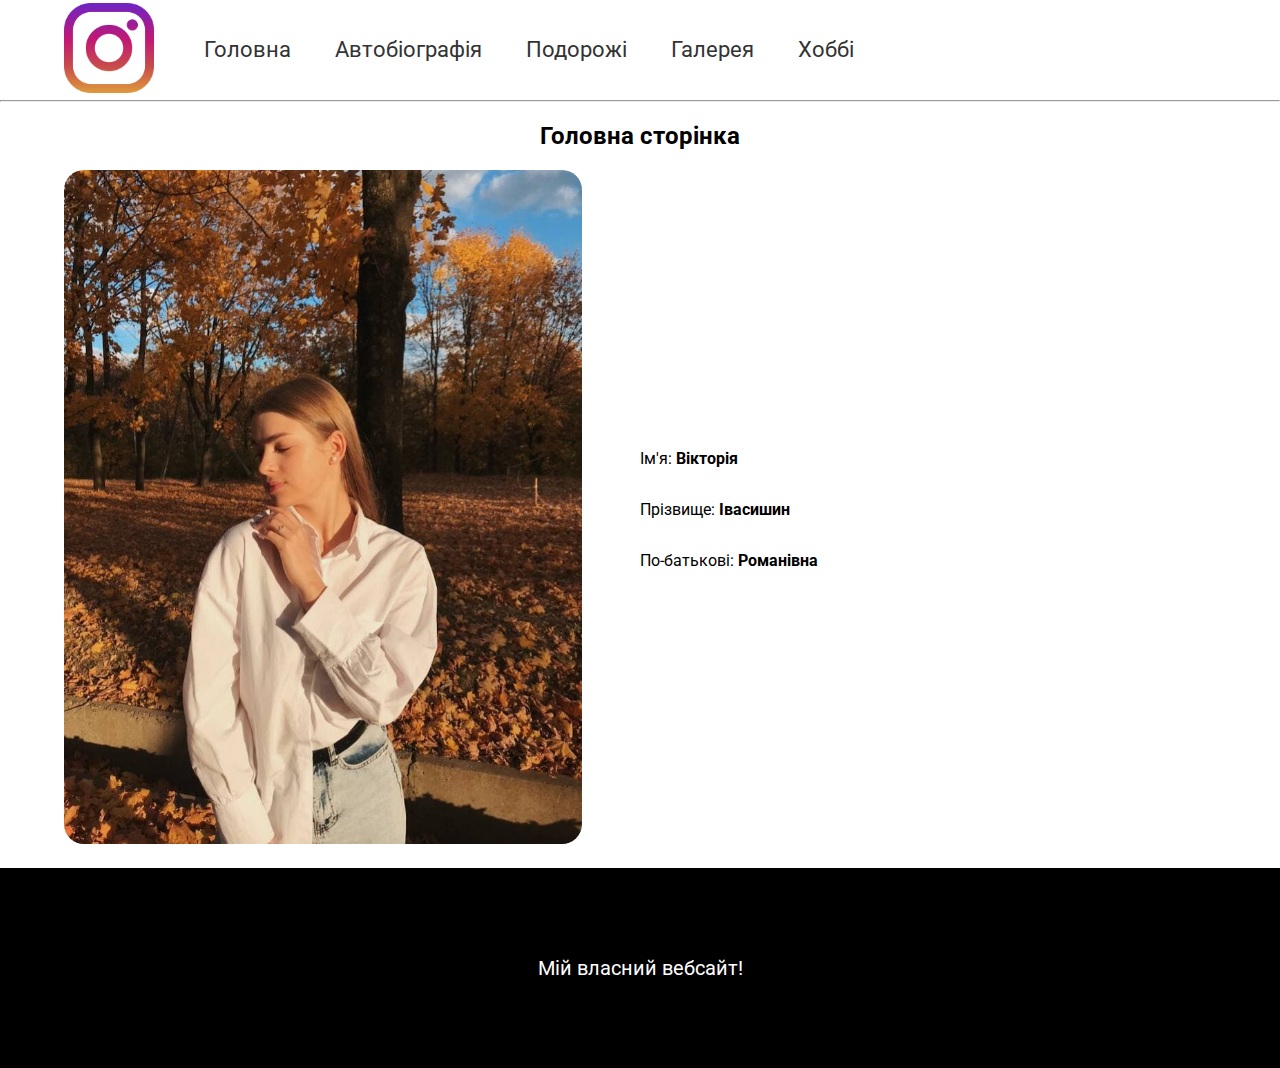
<file: index.html>
<!DOCTYPE html>
<html lang="uk-UA">
<head>
    <meta charset="UTF-8">
    <meta http-equiv="X-UA-Compatible" content="IE=edge">
    <meta name="viewport" content="width=device-width, initial-scale=1.0">
    <link rel="stylesheet" href="./css/main.css">
    <link rel="stylesheet" href="./css/media.css">
    <link rel="icon" href="./images/logo.png">
    <title>Головна сторінка школяра</title>
</head>
<body>
    <div class="wrap">
        <header>
            <div class="logo">
                <a href="https://www.instagram.com/ivasushunka/">
                    <img id="header-logo" src="./images/instagram.png" alt="instagram icon">
                </a>
            </div>
            <div class="menu">
                <span id="menu-position"><a id="href-menu" href="index.html">Головна</a></span>
                <span id="menu-position"><a id="href-menu" href="biography.html">Автобіографія</a></span>
                <span id="menu-position"><a id="href-menu" href="journey.html">Подорожі</a></span>
                <span id="menu-position"><a id="href-menu" href="galery.html">Галерея</a></span>
                <span id="menu-position"><a id="href-menu" href="contact.html">Хоббі</a></span>
            </div>
            <div class="menu-mobile">
                <img id="ph-menu-mobile" src="images/menu.png" alt="menu icon">
            </div>
            <div id="menu-content">
                <span id="close">&#10006;</span>
                <span><a id="href-menu" href="index.html">Головна</a></span>
                <span><a id="href-menu" href="biography.html">Автобіографія</a></span>
                <span><a id="href-menu" href="journey.html">Подорожі</a></span>
                <span><a id="href-menu" href="galery.html">Галерея</a></span>
                <span><a id="href-menu" href="contact.html">Хоббі</a></span>
            </div>
        </header>
        <hr id="line">
        <div class="content">
            <h2>Головна сторінка</h2>
            <div class="title-content-text">
                <div class="my-photo">
                    <img id="my-photo" src="./images/img-3.jpg" alt="my-photo">
                </div>
                <div class="my-date">
                    <p>Iм'я: <span id="my-date">Вікторія</span> </p>
                    <p>Прізвище: <span id="my-date">Івасишин</span> </p>
                    <p>По-батькові: <span id="my-date">Романівна</span> </p>
                </div>
            </div>
        </div>
        <footer>
            <p id="footer-text">
                Мій власний вебсайт!
            </p>
        </footer>
    </div>
    <script src="script/menu.js"></script>
</body>
</html>
</file>
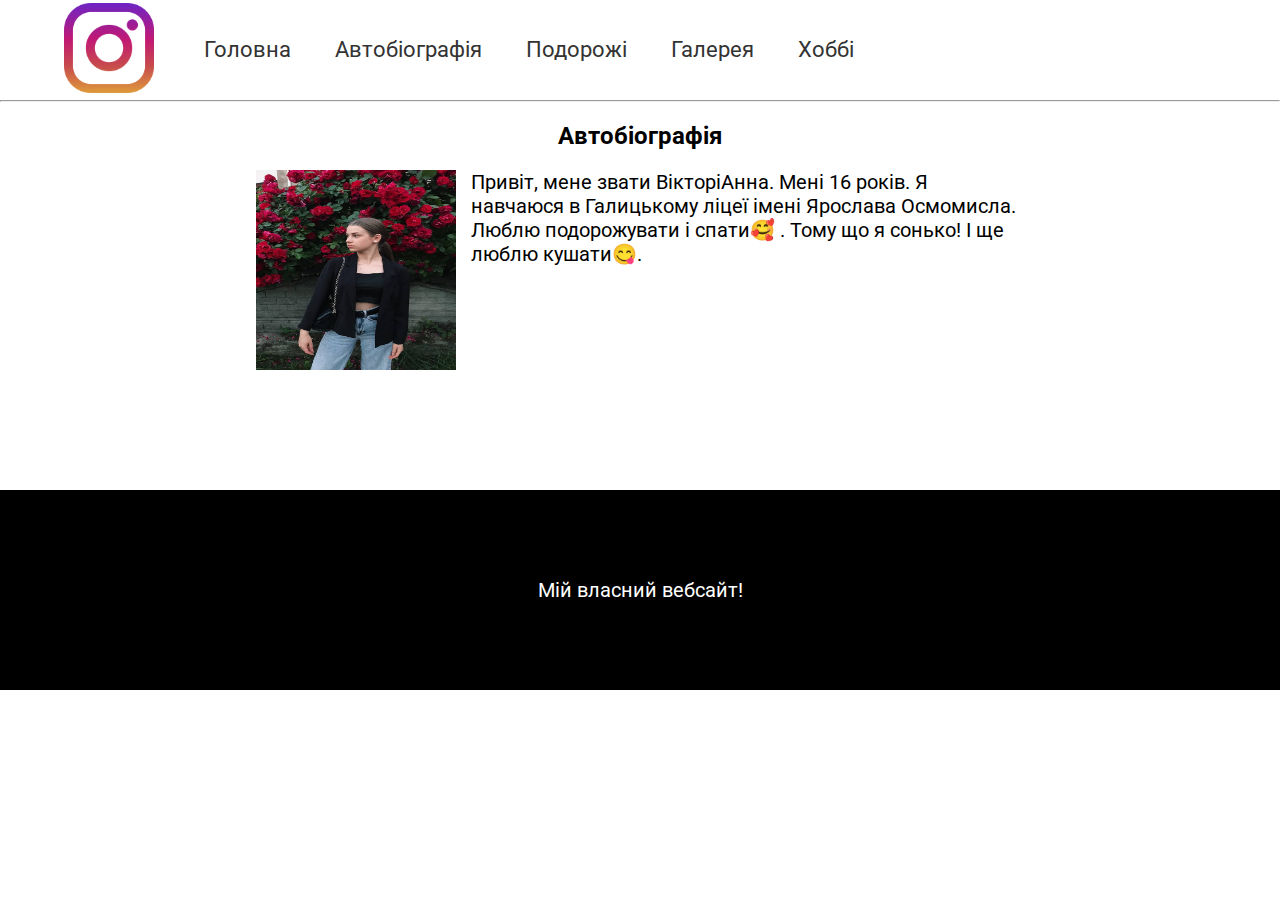
<file: biography.html>
<!DOCTYPE html>
<html lang="uk-UA">
<head>
    <meta charset="UTF-8">
    <meta http-equiv="X-UA-Compatible" content="IE=edge">
    <meta name="viewport" content="width=device-width, initial-scale=1.0">
    <link rel="stylesheet" href="css/main.css">
    <link rel="stylesheet" href="css/media.css">
    <link rel="icon" href="images/logo.png">
    <title>Біографія</title>
</head>
<body>
    <div class="wrap">
        <header>
            <div class="logo">
                <a href="https://www.instagram.com/ivasushunka/">
                    <img id="header-logo" src="./images/instagram.png" alt="instagram icon">
                </a>
            </div>
            <div class="menu">
                <span id="menu-position"><a id="href-menu" href="index.html">Головна</a></span>
                <span id="menu-position"><a id="href-menu" href="biography.html">Автобіографія</a></span>
                <span id="menu-position"><a id="href-menu" href="journey.html">Подорожі</a></span>
                <span id="menu-position"><a id="href-menu" href="galery.html">Галерея</a></span>
                <span id="menu-position"><a id="href-menu" href="contact.html">Хоббі</a></span>
            </div>
            <div class="menu-mobile">
                <img id="ph-menu-mobile" src="images/menu.png" alt="menu icon">
            </div>
            <div id="menu-content">
                <span id="close">&#10006;</span>
                <span><a id="href-menu" href="index.html">Головна</a></span>
                <span><a id="href-menu" href="biography.html">Автобіографія</a></span>
                <span><a id="href-menu" href="journey.html">Подорожі</a></span>
                <span><a id="href-menu" href="galery.html">Галерея</a></span>
                <span><a id="href-menu" href="contact.html">Хоббі</a></span>
            </div>
        </header>
        <hr id="line">
        <div class="biogra">
            <h2>Автобіографія</h2>
            <div class="content-biography">
                <img id="ph-me-bio" src="./images/img-6.jpg" alt="me photo">
                <span id="text-for_me">
                    Привіт, мене звати ВікторіАнна. Мені 16 років. Я навчаюся в Галицькому ліцеї імені Ярослава Осмомисла. Люблю подорожувати і спати&#129392; . Тому що я сонько! І ще люблю кушати&#128523;.
                </span>
            </div>
            
        </div>
        
        <footer>
            <p id="footer-text">
                Мій власний вебсайт!
            </p>
        </footer>
    </div>
    <script src="script/menu.js"></script>
</body>
</html>
</file>
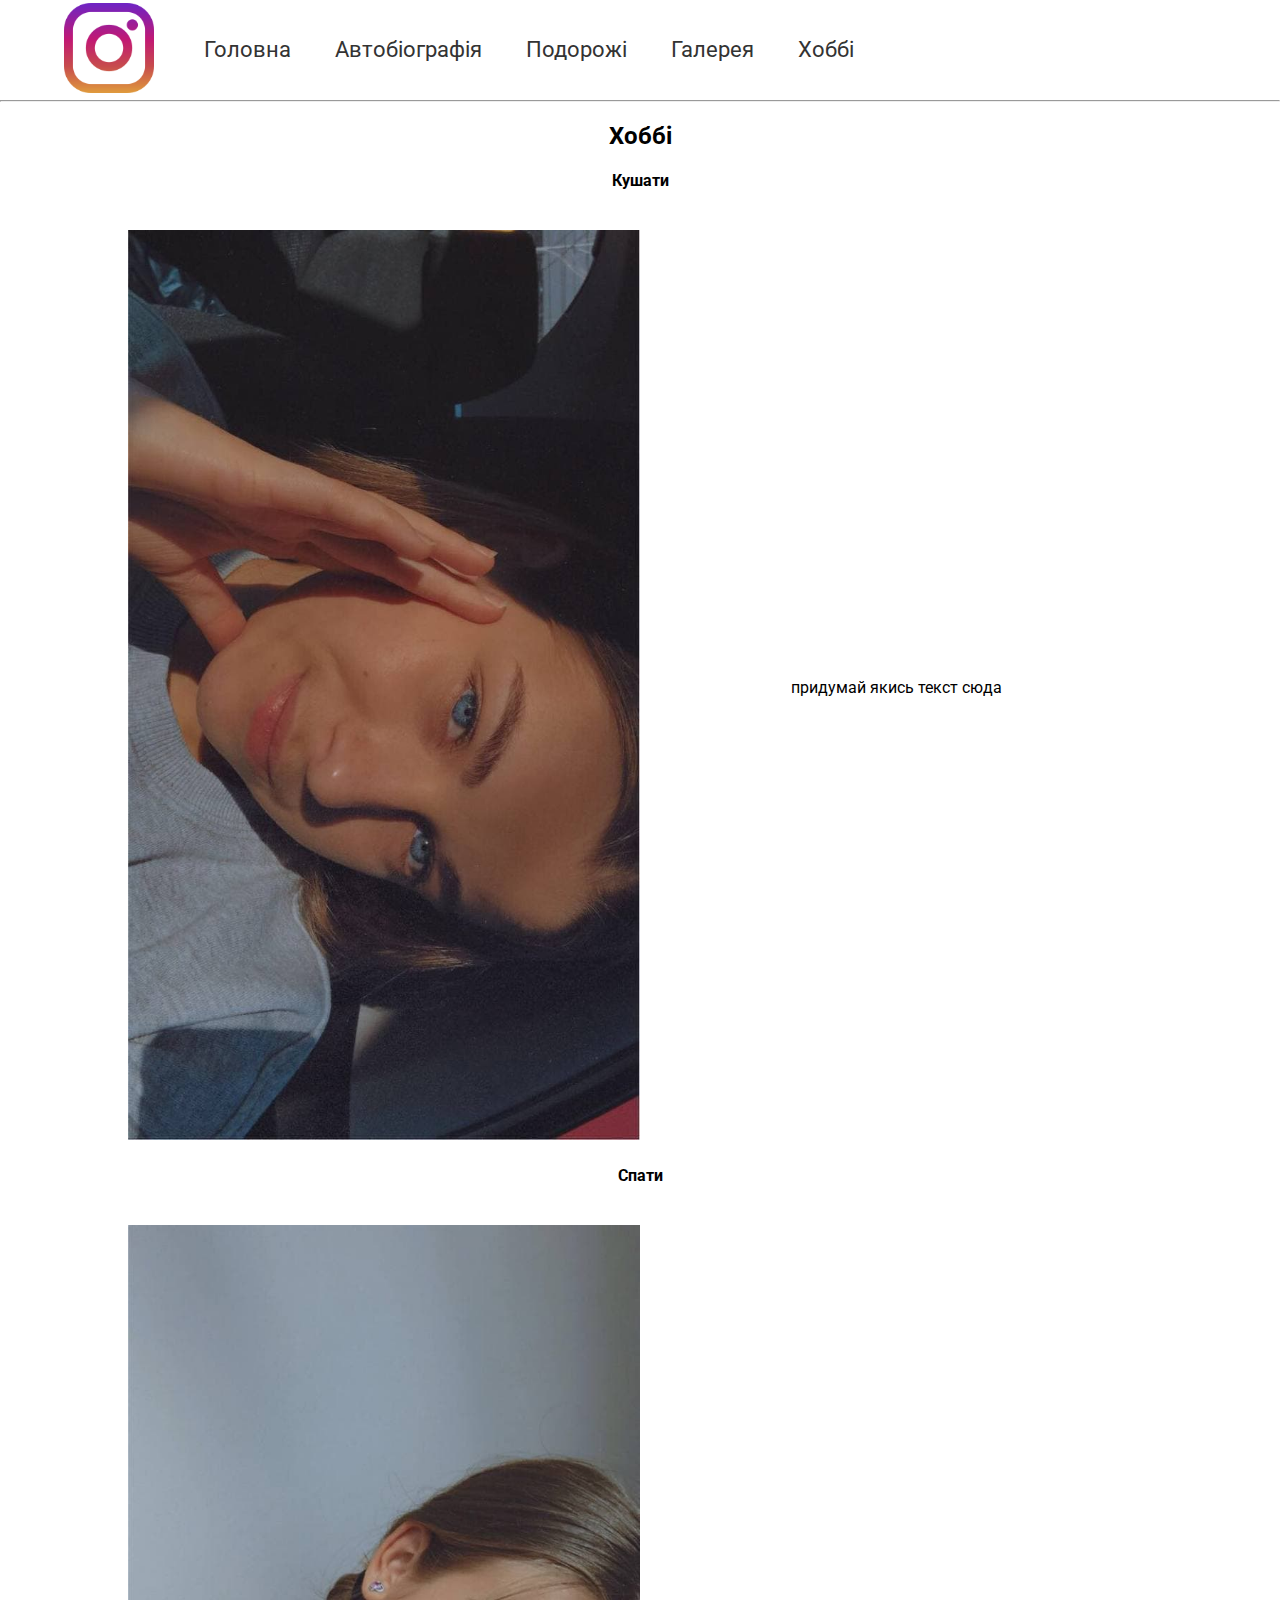
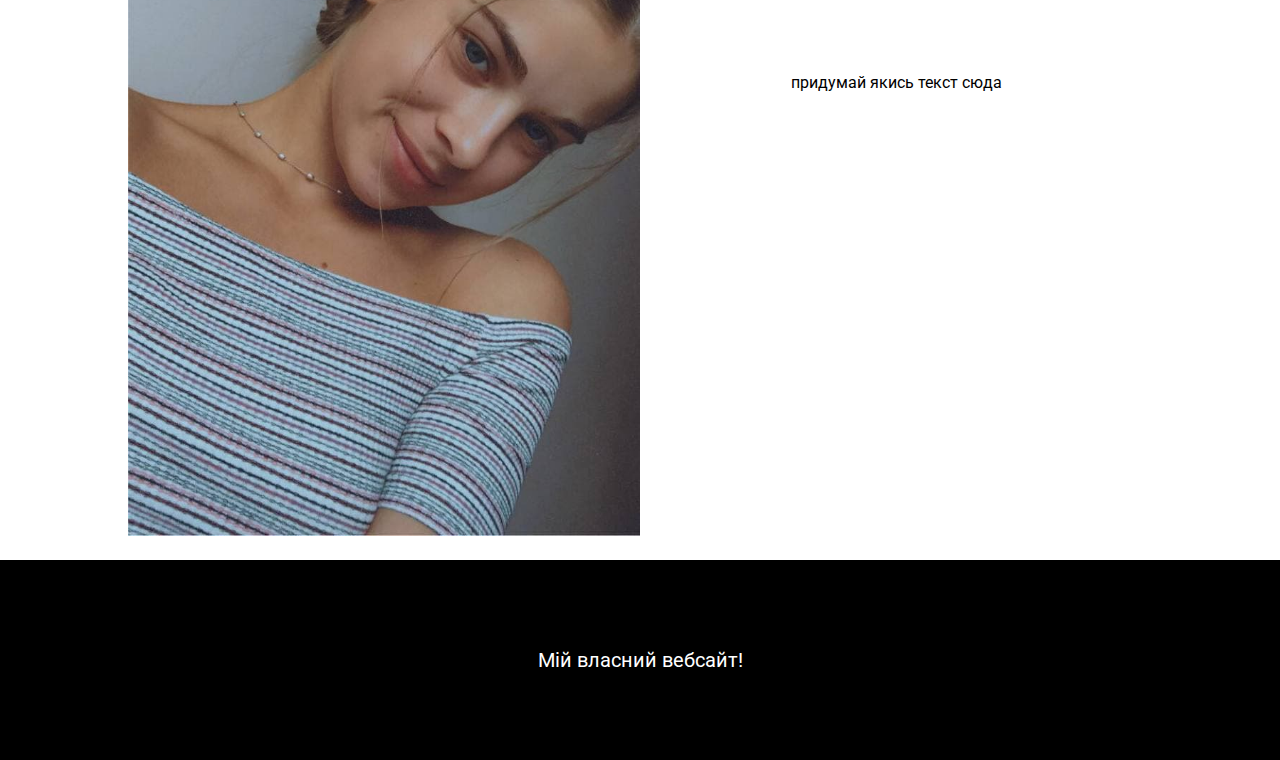
<file: contact.html>
<!DOCTYPE html>
<html lang="uk-UA">
<head>
    <meta charset="UTF-8">
    <meta http-equiv="X-UA-Compatible" content="IE=edge">
    <meta name="viewport" content="width=device-width, initial-scale=1.0">
    <link rel="stylesheet" href="css/main.css">
    <link rel="stylesheet" href="css/media.css">
    <link rel="icon" href="images/logo.png">
    <title>Хоббі</title>
</head>
<body>
    <div class="wrap">
        <header>
            <div class="logo">
                <a href="https://www.instagram.com/ivasushunka/">
                    <img id="header-logo" src="./images/instagram.png" alt="instagram icon">
                </a>
            </div>
            <div class="menu">
                <span id="menu-position"><a id="href-menu" href="index.html">Головна</a></span>
                <span id="menu-position"><a id="href-menu" href="biography.html">Автобіографія</a></span>
                <span id="menu-position"><a id="href-menu" href="journey.html">Подорожі</a></span>
                <span id="menu-position"><a id="href-menu" href="galery.html">Галерея</a></span>
                <span id="menu-position"><a id="href-menu" href="contact.html">Хоббі</a></span>
            </div>
            <div class="menu-mobile">
                <img id="ph-menu-mobile" src="images/menu.png" alt="menu icon">
            </div>
            <div id="menu-content">
                <span id="close">&#10006;</span>
                <span><a id="href-menu" href="index.html">Головна</a></span>
                <span><a id="href-menu" href="biography.html">Автобіографія</a></span>
                <span><a id="href-menu" href="journey.html">Подорожі</a></span>
                <span><a id="href-menu" href="galery.html">Галерея</a></span>
                <span><a id="href-menu" href="contact.html">Хоббі</a></span>
            </div>
        </header>
        <hr id="line">
        <div class="hobbi">
            <h2 id="text-hobbi">Хоббі</h2>
            <h4 id="text-hobbi">Кушати</h4>
            <div class="jorney">
                
                <div class="card1">
                    <div class="ph">
                        <img id="photo-card" src="./images/img-2.jpg">
                    </div>
                    <div class="opus">
                        <p>
                            придумай якись текст сюда
                        </p>
                    </div>
                </div>

                
                <h4 id="text-hobbi">Спати</h4>
                <div class="card1">
                    <div class="ph">
                        <img id="photo-card" src="./images/img-1.jpg" >
                    </div>
                    <div class="opus">
                        <p>
                            придумай якись текст сюда
                        </p>
                    </div>
                </div>
                
            </div>
        </div>
        </div>
        <footer>
            <p id="footer-text">
                Мій власний вебсайт!
            </p>
        </footer>
    </div>
    <script src="script/menu.js"></script>
</body>
</html>
</file>
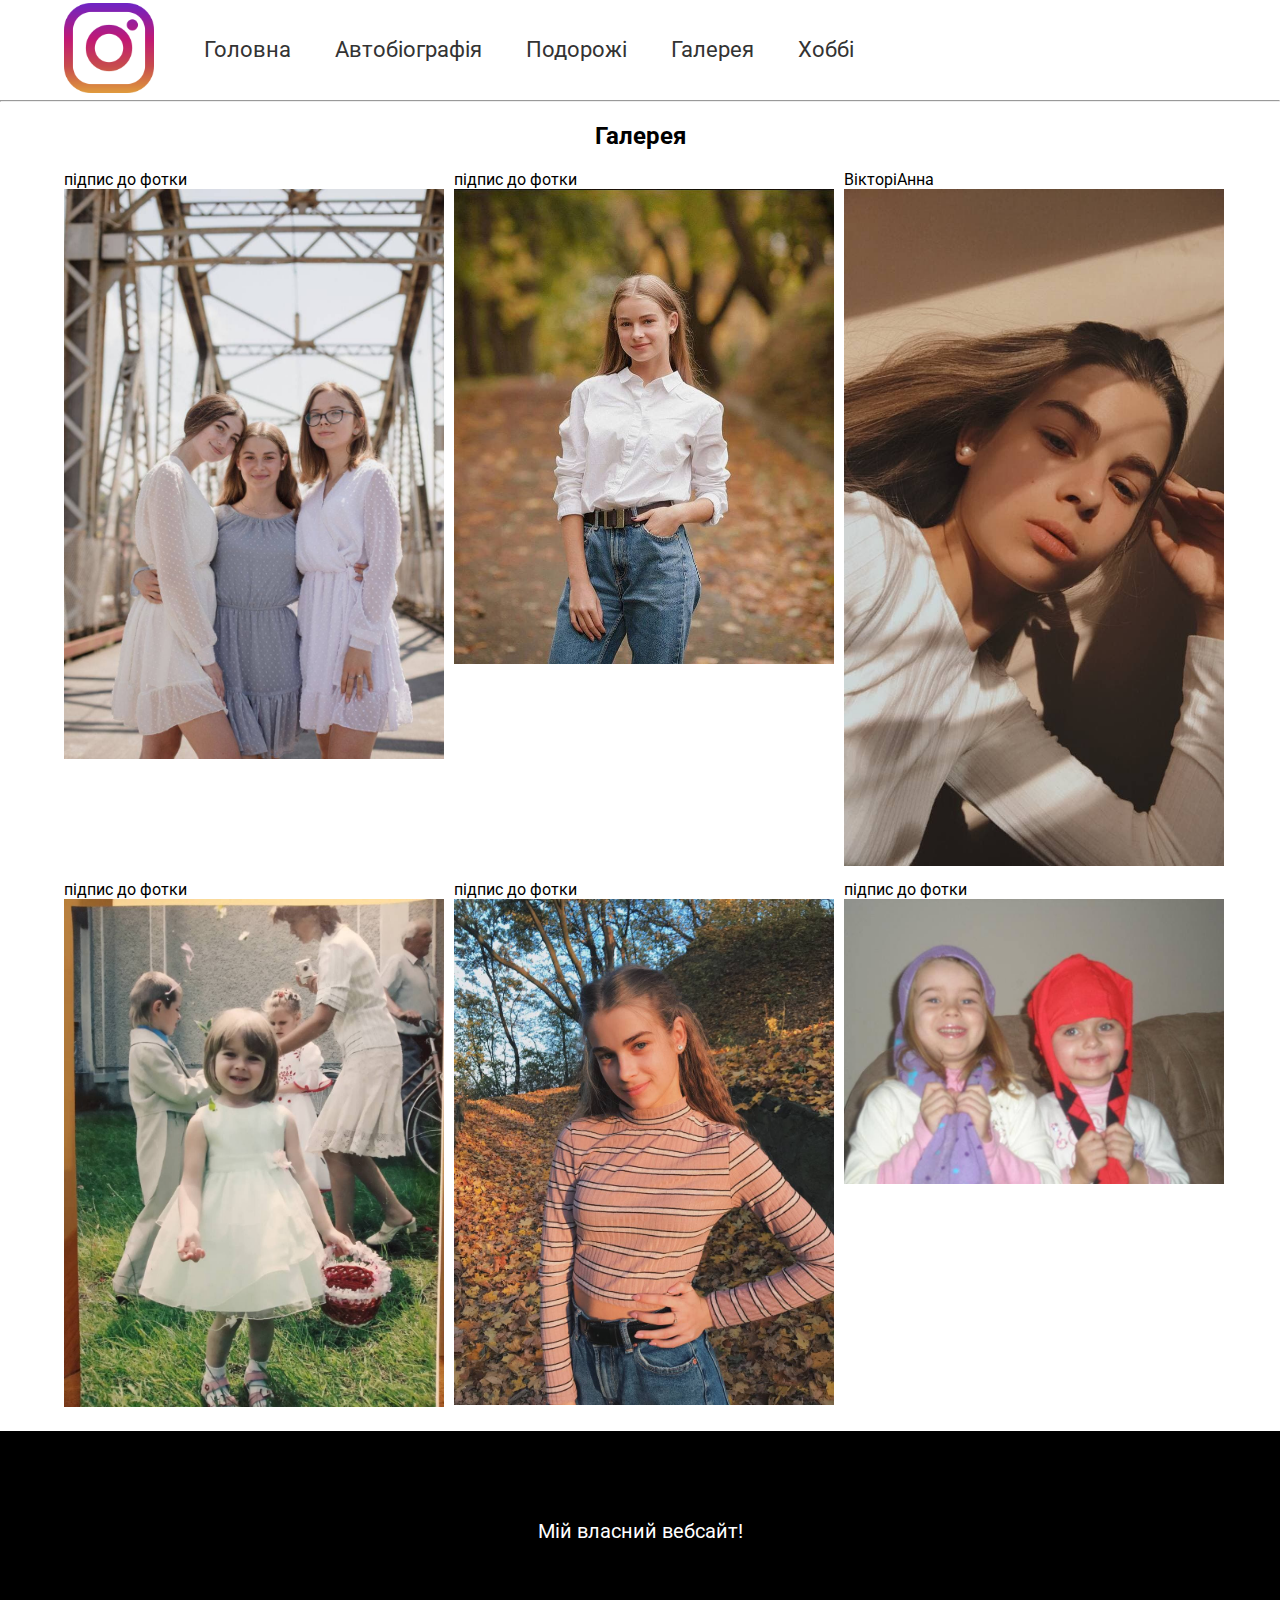
<file: galery.html>
<!DOCTYPE html>
<html lang="uk-UA">
<head>
    <meta charset="UTF-8">
    <meta http-equiv="X-UA-Compatible" content="IE=edge">
    <meta name="viewport" content="width=device-width, initial-scale=1.0">
    <link rel="stylesheet" href="css/main.css">
    <link rel="stylesheet" href="css/media.css">
    <link rel="icon" href="images/logo.png">
    <title>Фото галерея</title>
</head>
<body>
    <div class="wrap">
        <header>
            <div class="logo">
                <a href="https://www.instagram.com/ivasushunka/">
                    <img id="header-logo" src="./images/instagram.png" alt="instagram icon">
                </a>
            </div>
            <div class="menu">
                <span id="menu-position"><a id="href-menu" href="index.html">Головна</a></span>
                <span id="menu-position"><a id="href-menu" href="biography.html">Автобіографія</a></span>
                <span id="menu-position"><a id="href-menu" href="journey.html">Подорожі</a></span>
                <span id="menu-position"><a id="href-menu" href="galery.html">Галерея</a></span>
                <span id="menu-position"><a id="href-menu" href="contact.html">Хоббі</a></span>
            </div>
            <div class="menu-mobile">
                <img id="ph-menu-mobile" src="images/menu.png" alt="menu icon">
            </div>
            <div id="menu-content">
                <span id="close">&#10006;</span>
                <span><a id="href-menu" href="index.html">Головна</a></span>
                <span><a id="href-menu" href="biography.html">Автобіографія</a></span>
                <span><a id="href-menu" href="journey.html">Подорожі</a></span>
                <span><a id="href-menu" href="galery.html">Галерея</a></span>
                <span><a id="href-menu" href="contact.html">Хоббі</a></span>
            </div>
        </header>
        <hr id="line">
        <h2 id="text-hobbi">Галерея</h2>
        <div class="ph-galer">
            <div class="ph1">
                <span>підпис до фотки</span>
                <img id="ph-gal" src="./images/img-12.jpg" alt=""> 
            </div>
            <div class="ph1">
                <span>підпис до фотки</span>
                <img id="ph-gal" src="./images/img-13.jpg" alt="">
            </div>
            <div class="ph1">
                <span>ВікторіАнна</span>
                <img id="ph-gal" src="./images/img-14.jpg" alt="">
            </div>
            <div class="ph1">
                <span>підпис до фотки</span>
                <img id="ph-gal" src="./images/img-15.jpg" alt="">
            </div>
            <div class="ph1">
                <span>підпис до фотки</span>
                <img id="ph-gal" src="./images/img-16.jpg" alt="">
            </div>
            <div class="ph1">
                <span>підпис до фотки</span>
                <img id="ph-gal" src="./images/img-8.jpg" alt="">
            </div>
        </div>
        
        <footer>
            <p id="footer-text">
                Мій власний вебсайт!
            </p>
        </footer>
    </div>
    <script src="script/menu.js"></script>
</body>
</html>
</file>
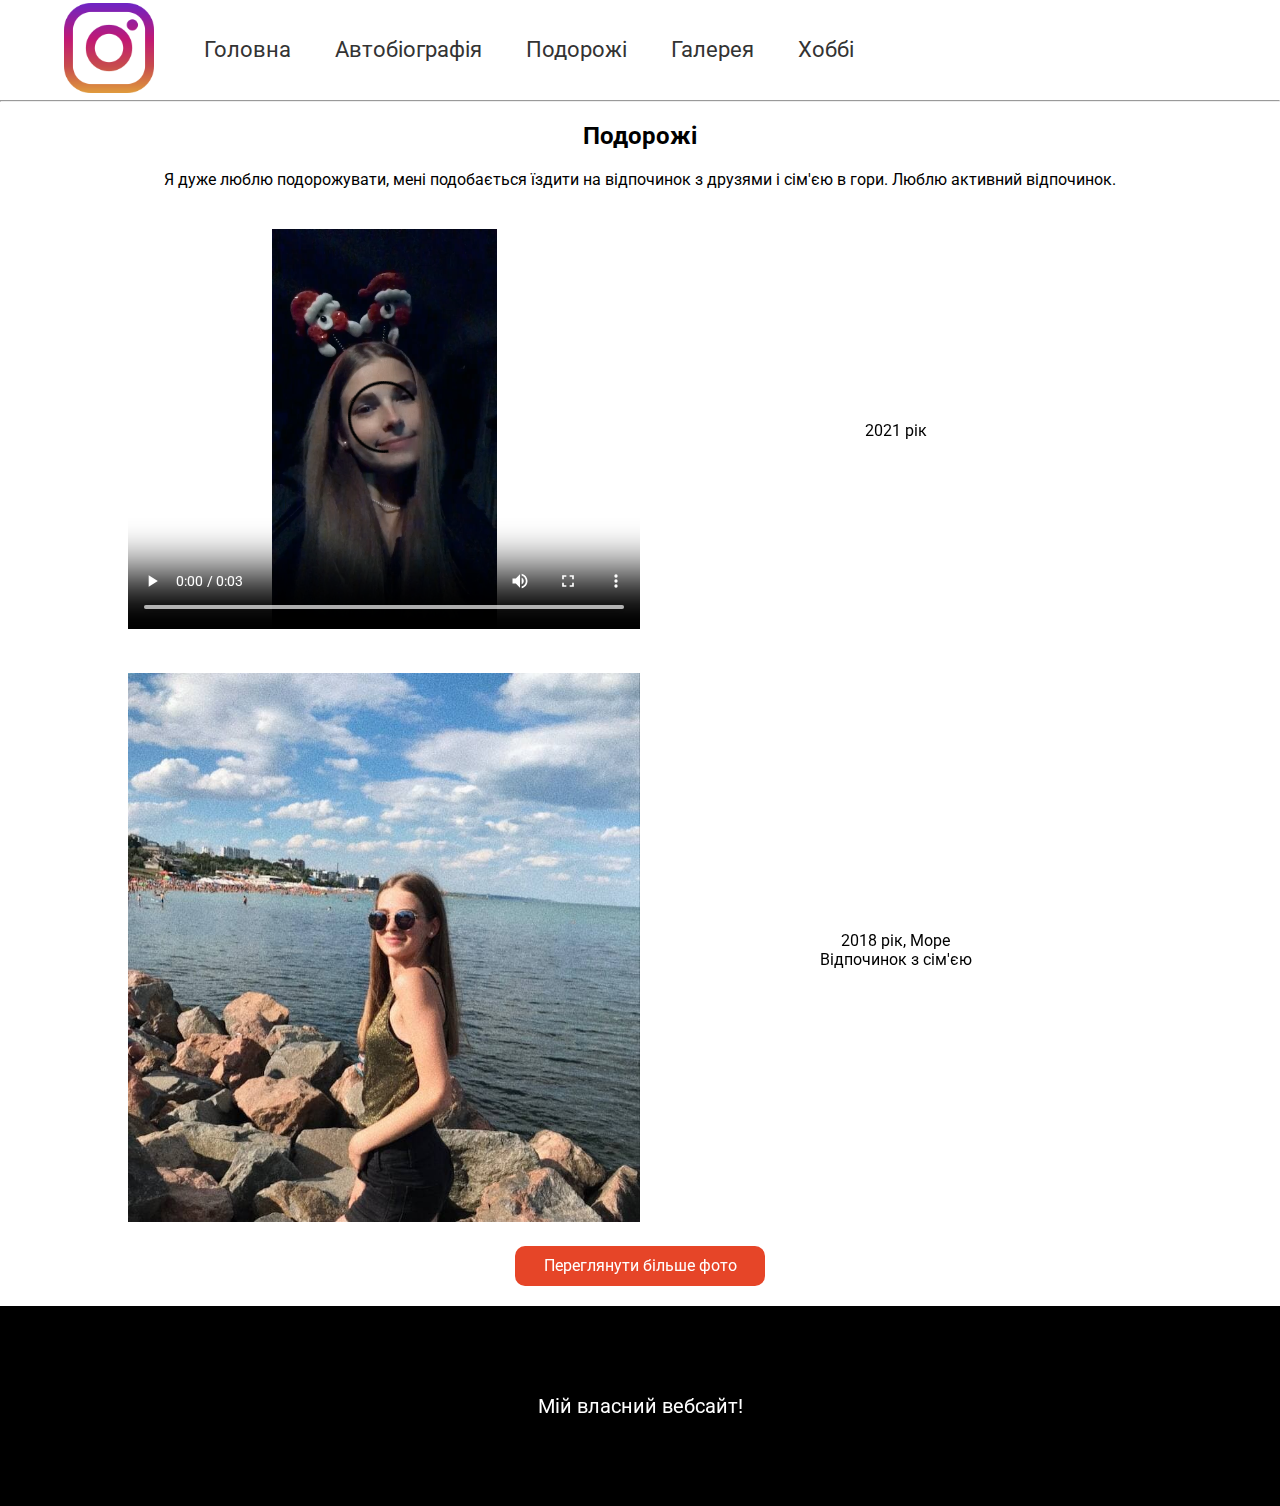
<file: journey.html>
<!DOCTYPE html>
<html lang="uk-UA">
<head>
    <meta charset="UTF-8">
    <meta http-equiv="X-UA-Compatible" content="IE=edge">
    <meta name="viewport" content="width=device-width, initial-scale=1.0">
    <link rel="stylesheet" href="css/main.css">
    <link rel="stylesheet" href="css/media.css">
    <link rel="icon" href="images/logo.png">
    <title>Подорожі</title>
</head>
<body>
    <div class="wrap">
        <header>
            <div class="logo">
                <a href="https://www.instagram.com/ivasushunka/">
                    <img id="header-logo" src="./images/instagram.png" alt="instagram icon">
                </a>
            </div>
            <div class="menu">
                <span id="menu-position"><a id="href-menu" href="index.html">Головна</a></span>
                <span id="menu-position"><a id="href-menu" href="biography.html">Автобіографія</a></span>
                <span id="menu-position"><a id="href-menu" href="journey.html">Подорожі</a></span>
                <span id="menu-position"><a id="href-menu" href="galery.html">Галерея</a></span>
                <span id="menu-position"><a id="href-menu" href="contact.html">Хоббі</a></span>
            </div>
            <div class="menu-mobile">
                <img id="ph-menu-mobile" src="images/menu.png" alt="menu icon">
            </div>
            <div id="menu-content">
                <span id="close">&#10006;</span>
                <span><a id="href-menu" href="index.html">Головна</a></span>
                <span><a id="href-menu" href="biography.html">Автобіографія</a></span>
                <span><a id="href-menu" href="journey.html">Подорожі</a></span>
                <span><a id="href-menu" href="galery.html">Галерея</a></span>
                <span><a id="href-menu" href="contact.html">Хоббі</a></span>
            </div>
        </header>
        <hr id="line">
        <div class="journey">
            <h2>Подорожі</h2>
            <p>Я дуже люблю подорожувати, мені подобається їздити на відпочинок з друзями і сім'єю в гори. Люблю активний відпочинок. </p>
            <div class="jorney">
                <div class="card1">
                    <div class="ph">
                        <video id="video-jump" controls src="./video/video-me.MOV"></video>
                    </div>
                    <div class="opus">
                        <p>2021 рік</p>
                    </div>
                </div>
                <div class="card1">
                    <div class="ph">
                        <img id="photo-card" src="./images/img-9.jpg" alt="Фото з моря">
                    </div>
                    <div class="opus">
                        <p>2018 рік, Море<br>
                            Відпочинок з сім'єю
                        </p>
                    </div>
                </div>
                <a href="galery.html">
                    <p id="btn-g">
                        Переглянути більше фото
                    </p>
                </a>
            </div>
        </div>
        
        <footer>
            <p id="footer-text">
                Мій власний вебсайт!
            </p>
        </footer>
    </div>
    <script src="script/menu.js"></script>
</body>
</html>
</file>
<file: css/main.css>
@import url('https://fonts.googleapis.com/css2?family=Play&family=Roboto:wght@300&display=swap');

body{
    font-family: 'Play', sans-serif;
    font-family: 'Roboto', sans-serif;
    margin: 0;
    padding: 0;
}
.wrap{
    max-width: 2000px;
    margin: auto;
}
header{
    display: flex;
    max-width: 90%;
    margin: auto;
    height: 100px;
}
.menu{
    margin-left: 50px;
    line-height: 100px;
}
#menu-position+#menu-position{
    margin-left: 40px;
}
.logo{
    display: flex;
    align-items: center;
}
#text-for_me{
    text-align: center;
}
#header-logo{
    width: 90px;
    height: 90px;
}
#href-menu{
    color: #333;
    font-size: 22px;
    text-decoration: none;
}
#href-menu:hover{
    text-decoration: underline;
    color: silver;
}
.content{
    max-width: 90%;
    margin: auto;
}
.content h2{
    text-align: center;
}
.title-content-text{
    display: grid;
    grid-template-columns: 50% 50%;
}
#my-photo{
    width: 90%;
    border-radius: 20px;
}
#my-date{
    font-weight: bold;
}
.my-date{
    
    justify-content: center;
    display: flex;
    flex-direction: column;
}
#line{
    margin: 0;
}

footer{
    margin-top: 20px;
    height: 200px;
    width: 100%;
    background-color: black;
    color: #fff;
}
#footer-text{
    text-align: center;
    font-size: 20px;
    display: flex;
    justify-content: center;
    height: 200px;
    align-items: center;
}
.biogra h2{
    text-align: center;
}
#ph-me-bio{
    width: 200px;
    float: left;
    height: 200px;
    padding-right: 15px;
}
.biogra{
    max-width: 60%;
    margin: auto;
}
.content-biography{
    min-height: 300px;
}
.journey h2{
    text-align: center;
}
.journey p{
    text-align: center;
    width: 90%;
    margin: auto;
}
.card1{
    display: grid;
    grid-template-columns: 50% 50%;
}
#video-jump{
    height: 400px;
    width: 100%;
}
.jorney{
    width: 80%;
    margin: auto;
}
.opus{
    display: flex;
    justify-content: center;
    align-items: center;
}
.card1{
    margin-top: 40px;
}
#photo-card{
    width: 100%;
}
#btn-g{
    width: 250px;
    background: #e64528;
    color: white;
    text-decoration: none;
    height: 40px;
    line-height: 40px;
    border-radius: 10px;
    margin-top: 20px;
}
a{
    text-decoration: none;
}
.ph-galer{
    display: grid;
    grid-template-columns: 33% 33% 33%;
    max-width: 90%;
    margin: auto;
    grid-gap: 10px;
}
#ph-gal{
    max-width: 100%;
}
#line{
    margin-bottom: 10px;
}
#text-hobbi{
    text-align: center;
}
.content-biography span{
    font-size: 20px;
}
.menu-mobile{
    display: none;
}
#menu-content{
    left: 0;
    top: 0;
    background-color: rgba(0,0,0,0.8);
    height: 100%;
    width: 0%;
    position: fixed;
    overflow: hidden;
}
#close{
    cursor: pointer;
    color: #e64528;
    padding: 10px;
    font-size: 30px;
}
</file>
<file: css/media.css>
@media (max-width:1000px){
    .ph-galer {
        grid-template-columns: 50% 50%;
    }
}


@media (max-width:970px){
    .menu{
        display: none;
    }
    .menu-mobile{
        display: flex;
        align-items: center;
        justify-content: flex-end;
        width: 100%;
        cursor: pointer;
    }
    #href-menu{
        color: #fff;
        justify-content: center;
        align-items: center;
        display: flex;
        height: 10%;
    }
}
@media (max-width:750px){
    .card1{
        grid-template-columns: 100%;
    }
    .biogra {
        max-width: 90%;
    }
    #ph-me-bio{
        width: 100%;
        height: 100%;
    }
}
@media (max-width:620px){
    .title-content-text {
        grid-template-columns: 100%;
    }
    #my-photo {
        margin: auto;
        display: flex;
    }
    .my-date {
        align-items: center;
    }
    .ph-galer {
        grid-template-columns: 100%;
    }
}
</file>
